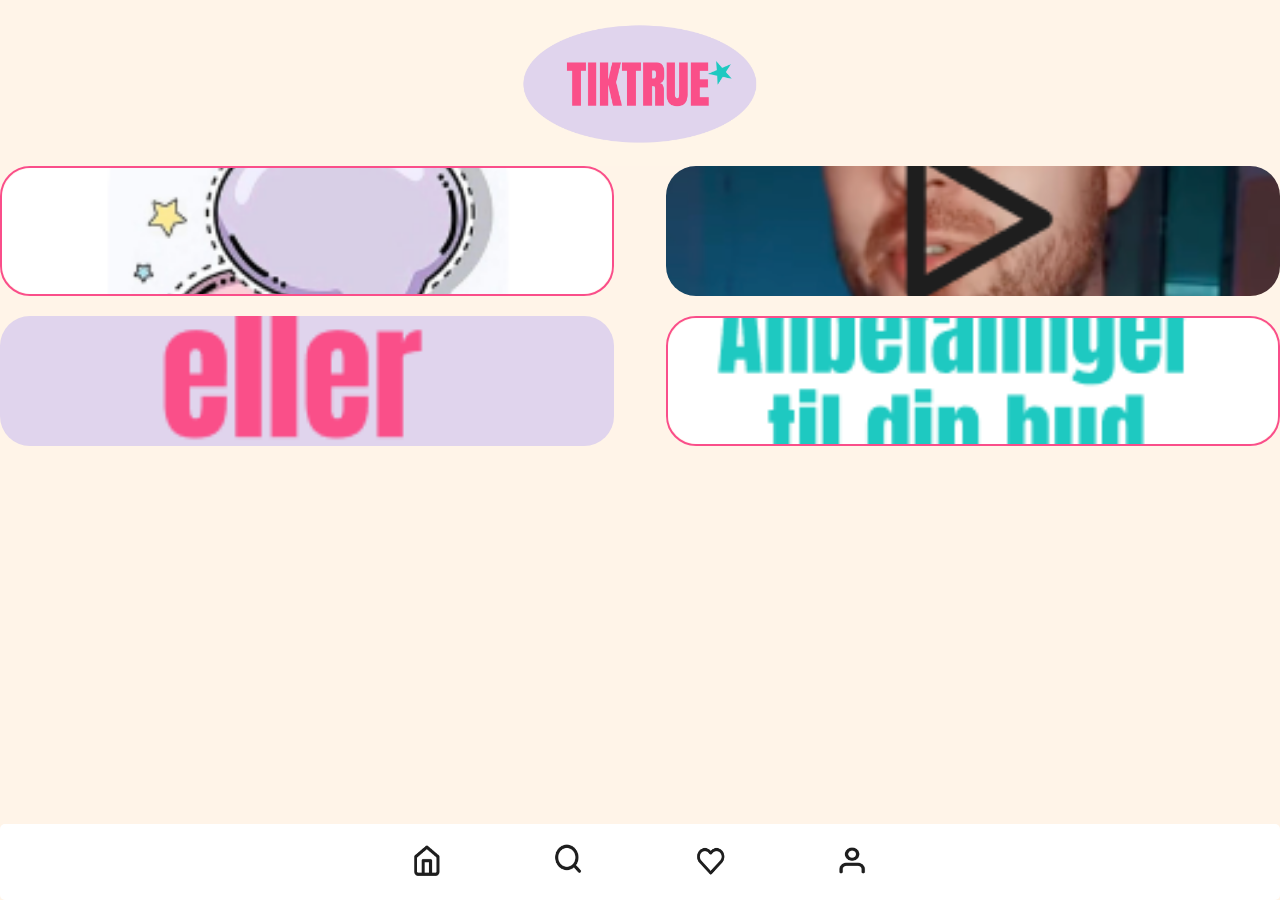
<file: index.html>
<!DOCTYPE html>
<html lang="en">
<head>
    <!-- Head indeholder metadata, stylesheets og skrifttyper -->
    <head>
        <!--Vigtige metatags, sikrer at alle bogstaver vises korrekt -->
        <meta charset="UTF-8">
        <!-- gør at siden tilpasser sig skærmstørrelser -->
        <meta name="viewport" content="width=device-width, initial-scale=1">
        <!-- Titel på siden i browseren -->
        <title>TikTrue app</title>
        <!-- Bootstrap link CSS, hjælper med farver og knapper -->
        <link rel="stylesheet" href="https://cdn.jsdelivr.net/npm/bootstrap@4.4.1/dist/css/bootstrap.min.css">
        <!-- Min egen CSS -->
        <link rel="stylesheet" href="stylesheet.css">
        <!-- Google fonts -->
        <link rel="preconnect" href="https://fonts.googleapis.com">
        <link rel="preconnect" href="https://fonts.gstatic.com" crossorigin>
        <link href="https://fonts.googleapis.com/css2?family=Poppins:wght@400;700&display=swap" rel="stylesheet">
    </head>

<body>
<!-- Alt synligt inhold -->

<!-- Hele appens indhold samles i denne container. Det gør det nemt at styre layout med CSS. -->
<div class="app-container">
    <!-- logo på appen -->
<header class="logo-header">
    <img src="billeder/LOGO.png" alt="TikTrue logo" class="logo-img" />
</header>


    <main>
        <!-- Første række -->
        <section class="card-row">
            <!-- Hver <a> er et link der ligner et kort, med billede -->
            <a href="quiz.html" class="Quiz-card">
                <img src="billeder/Quiz.png" alt="Quiz" />
            </a>
            <a href="video.html" class="video-card">
                <img src="billeder/Video.png" alt="Video" />
            </a>
        </section>

        <!-- Anden række -->

        <section class="card-row">
            <!-- Hver <a> er et link der ligner et kort, med billede -->
            <a href="sandtellerfalsk.html" class="sandtelfalsk-card">
                <img src="billeder/Sandtelfalsk.png" alt="Sandt eller falsk" />
            </a>
            <a href="anbefalinger.html" class="Anbefalinger-card">
                <img src="billeder/Anbefalinger.png" alt="Anbefalinger" />
            </a>
        </section>
    </main>

</div>
</body>





<footer>
<!-- Navigationen i bunden af siden -->

<ul class="nav justify-content-center Button-nav bundnav">

    <!-- Første punkt i navigationen -->
    <li class="nav-item">
        <!-- Link til forsiden -->
        <a class="nav-link active" aria-current="page" href="index.html">
            <!-- Ikon, hus -->
            <img src="billeder/house.png" height="40px" width="50px">
        </a>
    </li>

    <!-- Næste punkt i navigationen -->
    <li class="nav-item">
        <!-- Link til søgefunktionen -->
        <a class="nav-link" href="soegefunktion.html">
            <!-- Ikon, søg -->
            <img src="billeder/search.png" height="40px" width="50px">
        </a>
    </li>

    <!-- Næste punkt i navigationen -->
    <li class="nav-item">
        <!-- Link til like funktionen -->
        <a class="nav-link" href="likefunktion.html">
            <!-- Ikon, hjerte -->
            <img src="billeder/heart.png" height="40px" width="50px">
        </a>
    </li>

    <!-- Næste punkt i navigationen -->
    <li class="nav-item">
        <!-- Link til profil -->
        <a class="nav-link" href="profil.html">
            <!-- Ikon, person -->
            <img src="billeder/person.png" height="40px" width="50px">
        </a>
    </li>
</ul>
</footer>

<!-- bootstraps javascript som gør knapper osv interaktive -->
<script src="https://cdn.jsdelivr.net/npm/bootstrap@5.3.6/dist/js/bootstrap.bundle.min.js" integrity="sha384-j1CDi7MgGQ12Z7Qab0qlWQ/Qqz24Gc6BM0thvEMVjHnfYGF0rmFCozFSxQBxwHKO" crossorigin="anonymous"></script>
</body>
</html>
</file>
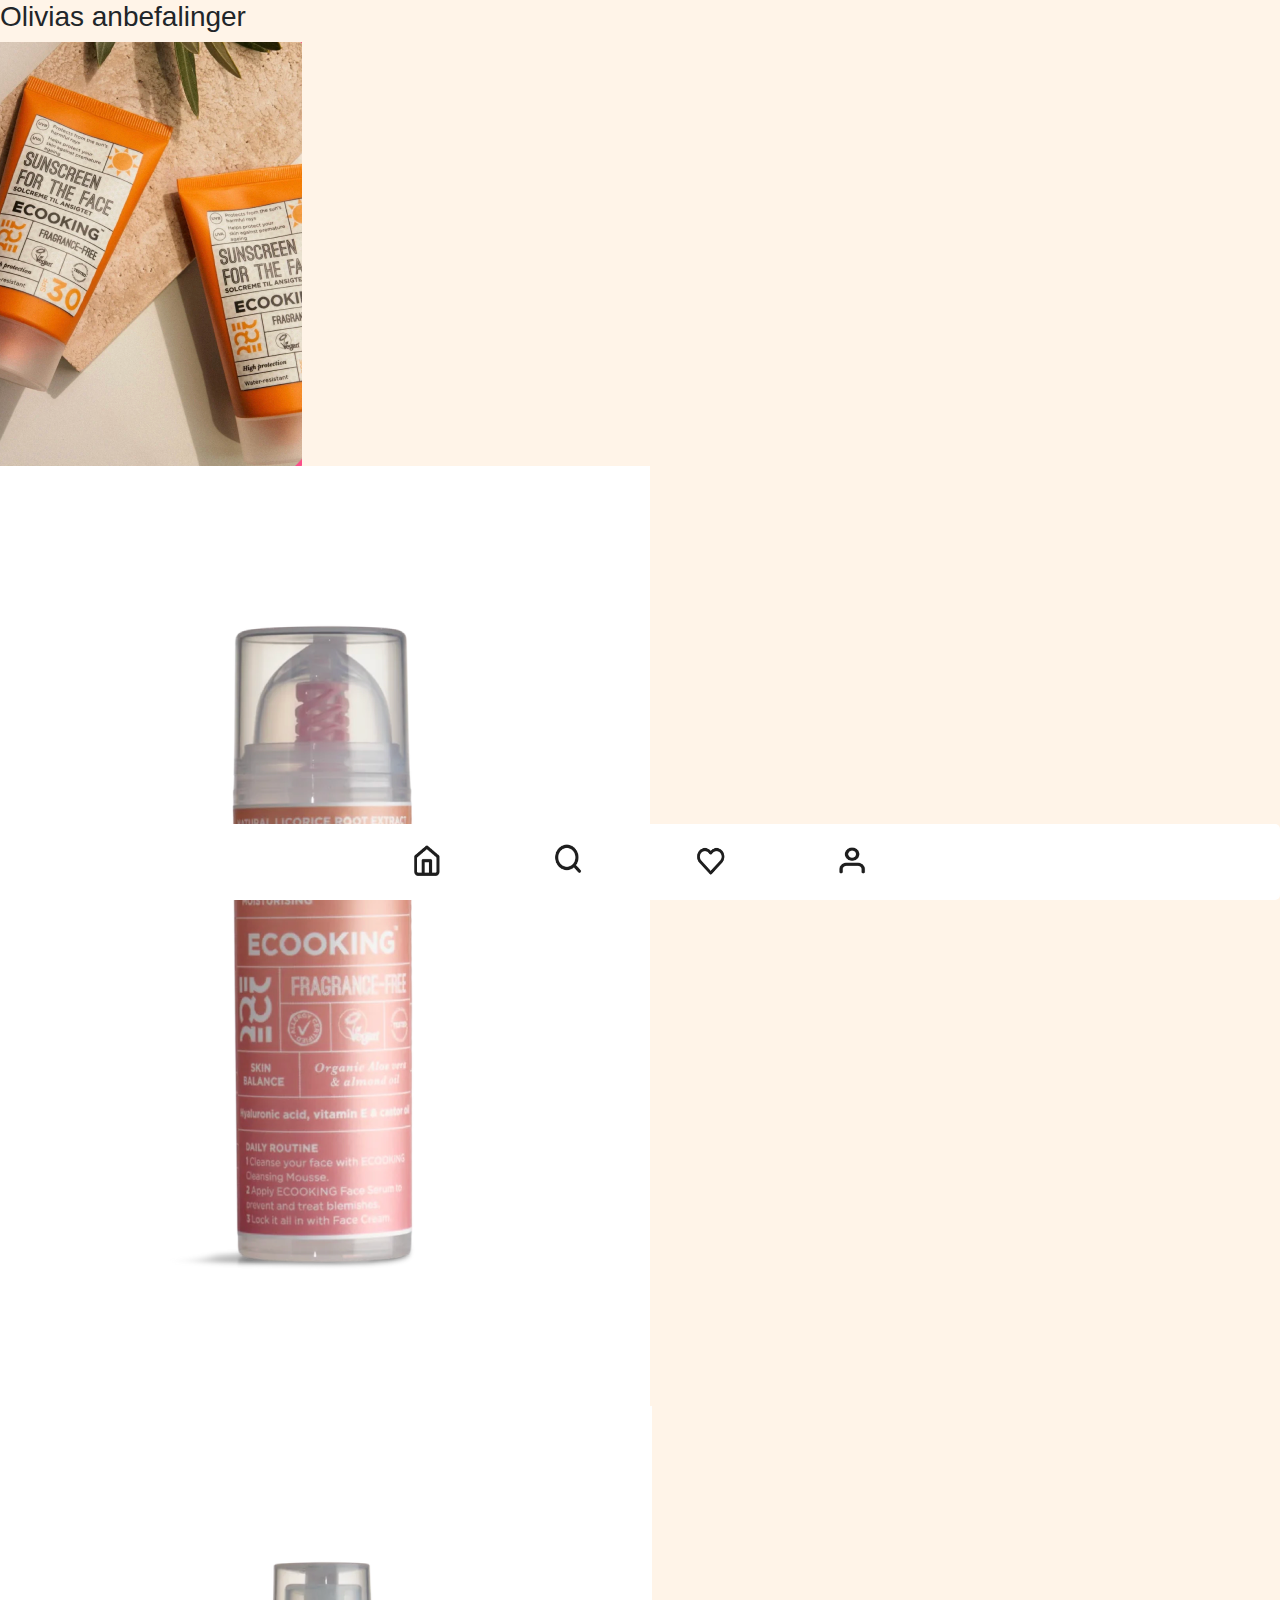
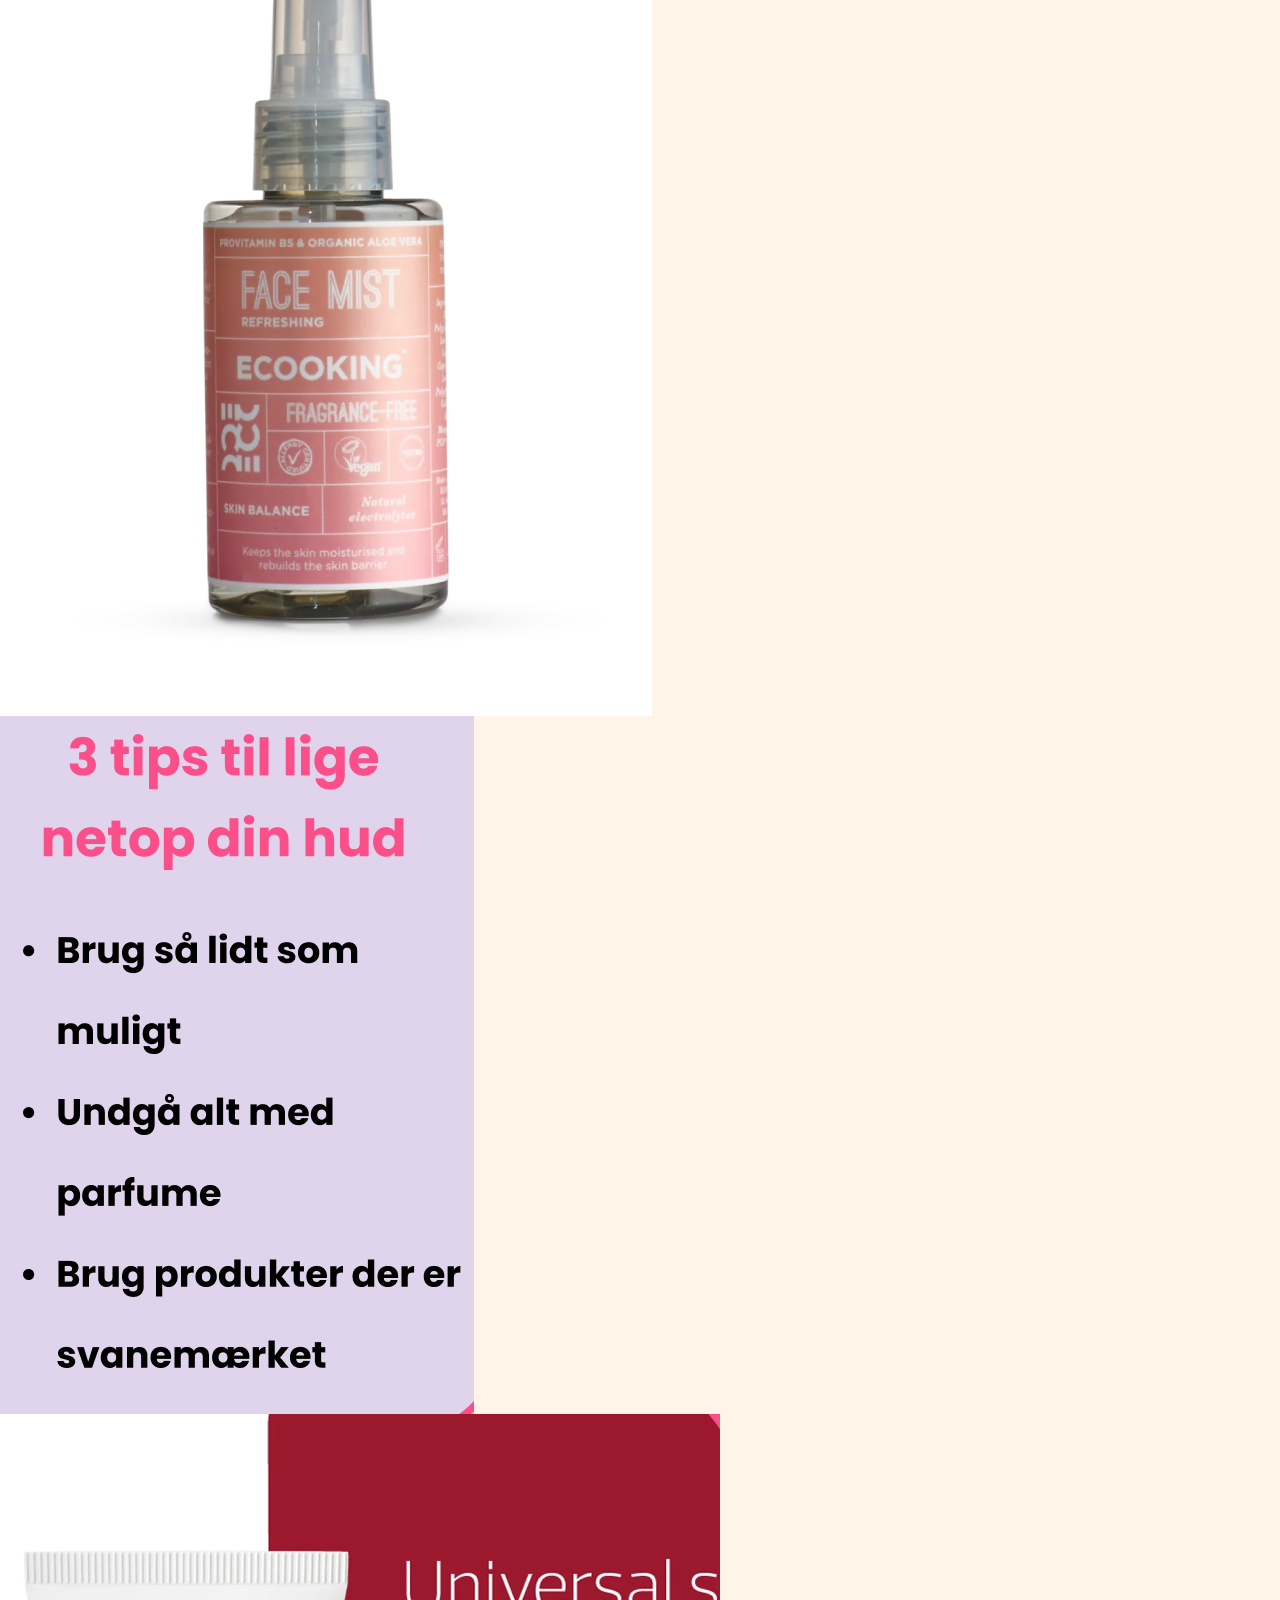
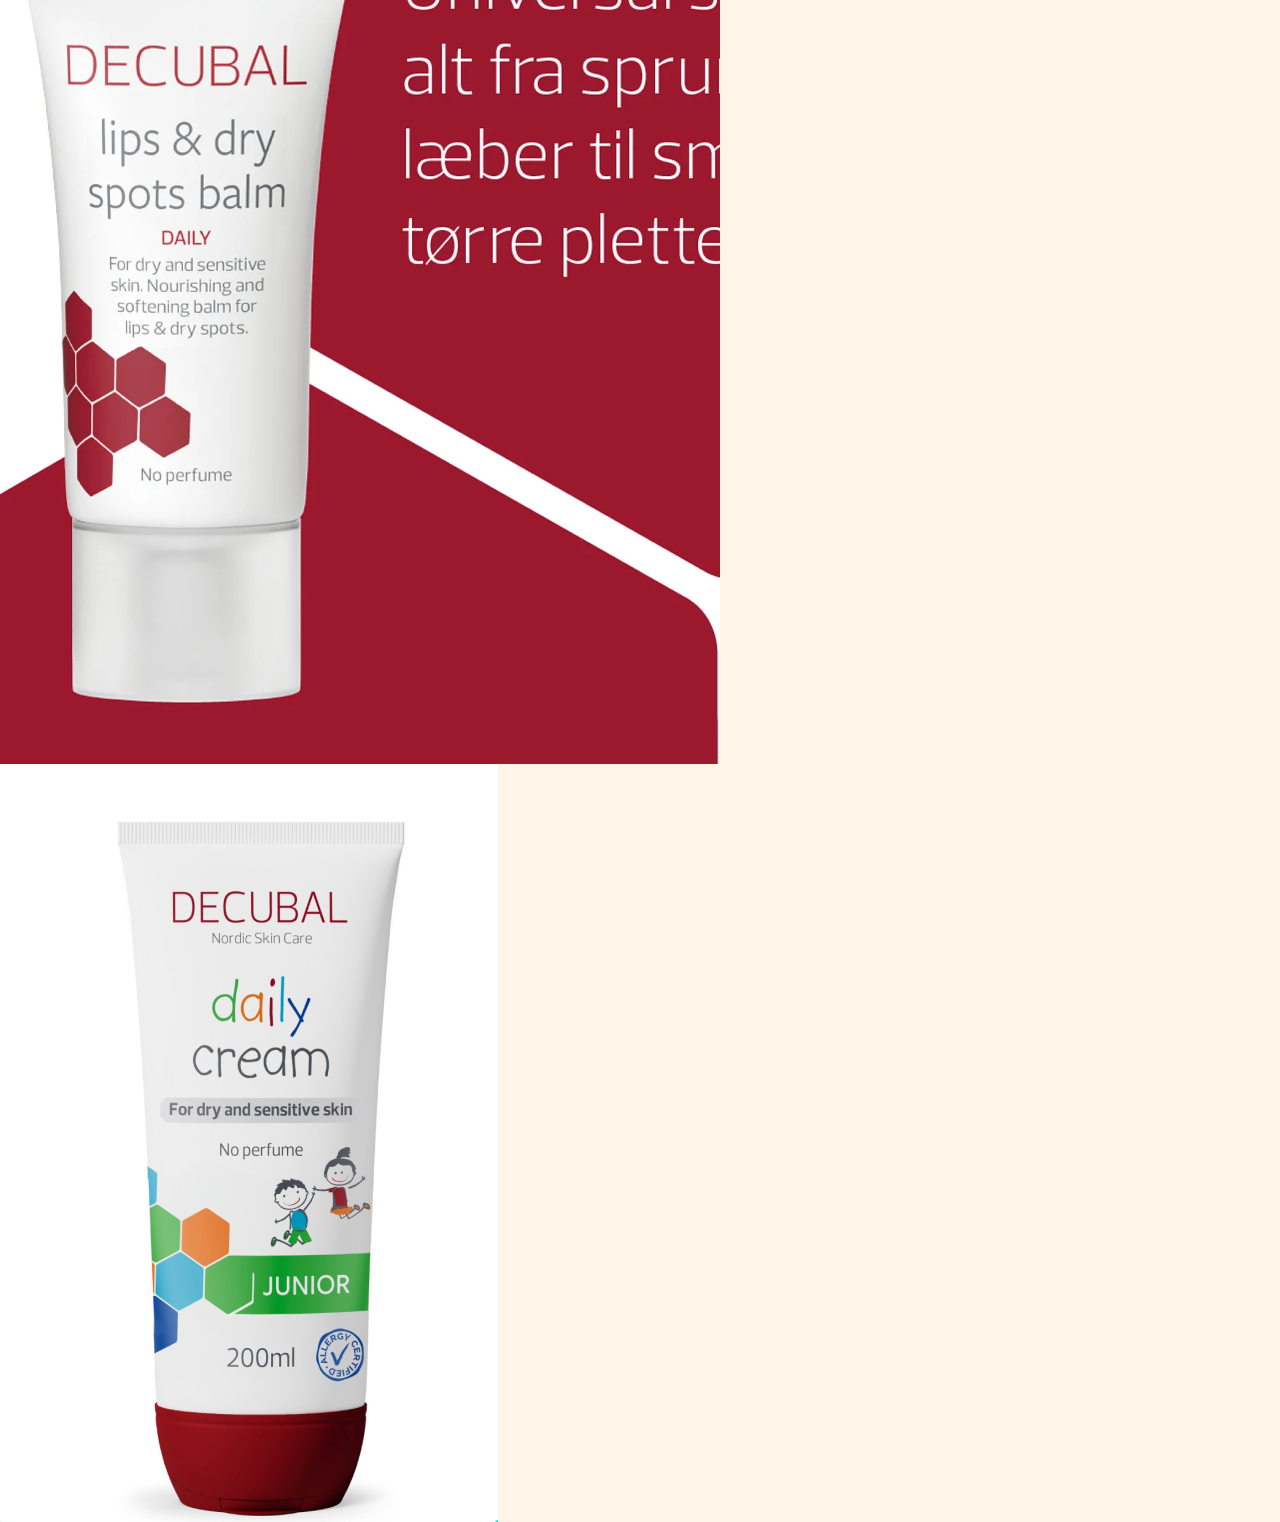
<file: anbefalinger.html>
<!DOCTYPE html>
<html lang="en">
<head>
    <!-- Head indeholder metadata, stylesheets og skrifttyper -->
    <head>
        <!--Vigtige metatags, sikrer at alle bogstaver vises korrekt -->
        <meta charset="UTF-8">
        <!-- gør at siden tilpasser sig skærmstørrelser -->
        <meta name="viewport" content="width=device-width, initial-scale=1">
        <!-- Titel på siden i browseren -->
        <title>TikTrue app</title>
        <!-- Bootstrap link CSS, hjælper med farver og knapper -->
        <link rel="stylesheet" href="https://cdn.jsdelivr.net/npm/bootstrap@4.4.1/dist/css/bootstrap.min.css">
        <!-- Min egen CSS -->
        <link rel="stylesheet" href="stylesheet.css">
        <!-- Google fonts -->
        <link rel="preconnect" href="https://fonts.googleapis.com">
        <link rel="preconnect" href="https://fonts.gstatic.com" crossorigin>
        <link href="https://fonts.googleapis.com/css2?family=Poppins:wght@400;700&display=swap" rel="stylesheet">
    </head>

<body>


<header>
    <h3 class="Oliviasanbefalinger">Olivias anbefalinger</h3>
</header>

    <main>
        <section class="card-anbefaling">

            <div class="solcremer-card">
                <img src="billeder/ecookingsolcremer.png" alt="Ecooking solcremer" />
            </div>


        <div class="ecookingcream-card">
            <img src="billeder/ecooking1.png" alt="Ecooking" />
        </div>




            <div class="ecookingto-card">
                <img src="billeder/ecooking2.png" alt="Ecooking" />
            </div>


            <div class="tretips-card">
                <img src="billeder/tretips.png" alt="Tre tips" />
            </div>


        <div class="decubal-card">
            <img src="billeder/decubal.png" alt="Decubal" />
        </div>


            <div class="decubalto-card">
                <img src="billeder/decubalkids.png" alt="Decubal" />
            </div>

    </section>

</main>





<footer>
    <!-- Navigation med knapper centreret -->
    <ul class="nav justify-content-center Button-nav bundnav">

        <!-- Første punkt i navigationen -->
        <li class="nav-item">
            <!-- Link til forsiden -->
            <a class="nav-link active" aria-current="page" href="index.html">
                <!-- Ikon, hus -->
                <img src="billeder/house.png" height="40px" width="50px">
            </a>
        </li>

        <!-- Næste punkt i navigationen -->
        <li class="nav-item">
            <!-- Link til søgefunktionen -->
            <a class="nav-link" href="soegefunktion.html">
                <!-- Ikon, søg -->
                <img src="billeder/search.png" height="40px" width="50px">
            </a>
        </li>

        <!-- Næste punkt i navigationen -->
        <li class="nav-item">
            <!-- Link til like funktionen -->
            <a class="nav-link" href="likefunktion.html">
                <!-- Ikon, hjerte -->
                <img src="billeder/heart.png" height="40px" width="50px">
            </a>
        </li>

        <!-- Næste punkt i navigationen -->
        <li class="nav-item">
            <!-- Link til profil -->
            <a class="nav-link" href="profil.html">
                <!-- Ikon, person -->
                <img src="billeder/person.png" height="40px" width="50px">
            </a>
        </li>
    </ul>
</footer>

<script src="https://cdn.jsdelivr.net/npm/bootstrap@5.3.6/dist/js/bootstrap.bundle.min.js" integrity="sha384-j1CDi7MgGQ12Z7Qab0qlWQ/Qqz24Gc6BM0thvEMVjHnfYGF0rmFCozFSxQBxwHKO" crossorigin="anonymous"></script>
</body>
</html>
</file>
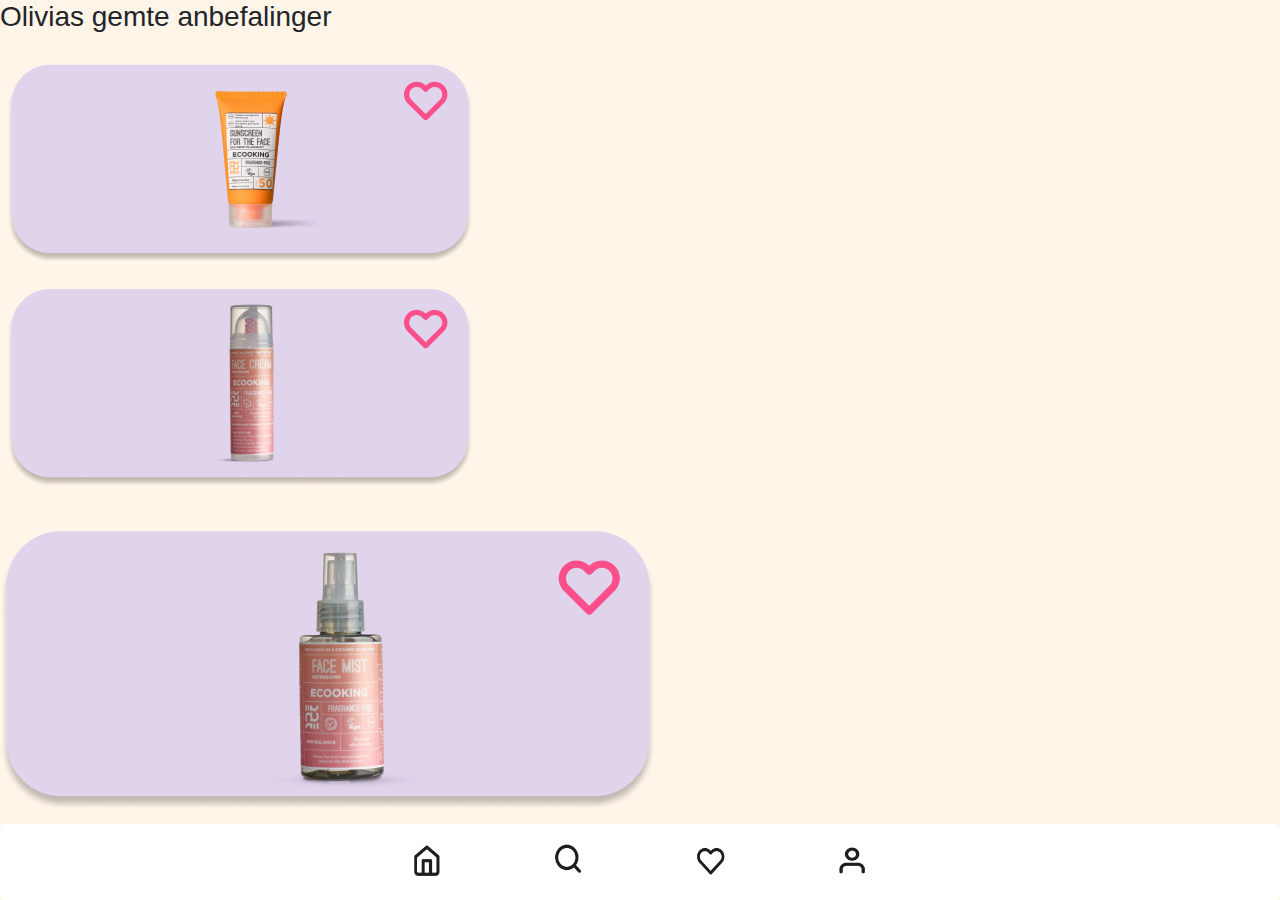
<file: likefunktion.html>
<!DOCTYPE html>
<html lang="en">
<head>
    <!-- Head indeholder metadata, stylesheets og skrifttyper -->
    <head>
        <!--Vigtige metatags, sikrer at alle bogstaver vises korrekt -->
        <meta charset="UTF-8">
        <!-- gør at siden tilpasser sig skærmstørrelser -->
        <meta name="viewport" content="width=device-width, initial-scale=1">
        <!-- Titel på siden i browseren -->
        <title>TikTrue app</title>
        <!-- Bootstrap link CSS, hjælper med farver og knapper -->
        <link rel="stylesheet" href="https://cdn.jsdelivr.net/npm/bootstrap@4.4.1/dist/css/bootstrap.min.css">
        <!-- Min egen CSS -->
        <link rel="stylesheet" href="stylesheet.css">
        <!-- Google fonts -->
        <link rel="preconnect" href="https://fonts.googleapis.com">
        <link rel="preconnect" href="https://fonts.gstatic.com" crossorigin>
        <link href="https://fonts.googleapis.com/css2?family=Poppins:wght@400;700&display=swap" rel="stylesheet">
    </head>
<body>



    <header>
<h3 class="Oliviasgemte">Olivias gemte anbefalinger</h3>
    </header>

    <main>

    <section class="Likede-cards">
<!-- Første billede -->
        <div class="Produkt1">
            <img src="billeder/Produkt1.png" alt="Produkt1" />
        </div>
        <!-- Andet billede -->
        <div class="Produkt2">
            <img src="billeder/Produkt2.png" alt="Produkt2" />
        </div>
        <!-- Tredje billede -->
        <div class="Produkt3">
            <img src="billeder/Produkt3.png" alt="Produkt3" />
        </div>

    </section>

</main>



<footer>
    <!-- Navigationen i bunden af siden  -->
    <ul class="nav justify-content-center Button-nav bundnav">

        <!-- Første punkt i navigationen -->
        <li class="nav-item">
            <!-- Link til forsiden -->
            <a class="nav-link active" aria-current="page" href="index.html">
                <!-- Ikon, hus -->
                <img src="billeder/house.png" height="40px" width="50px">
            </a>
        </li>

        <!-- Næste punkt i navigationen -->
        <li class="nav-item">
            <!-- Link til søgefunktionen -->
            <a class="nav-link" href="soegefunktion.html">
                <!-- Ikon, søg -->
                <img src="billeder/search.png" height="40px" width="50px">
            </a>
        </li>

        <!-- Næste punkt i navigationen -->
        <li class="nav-item">
            <!-- Link til like funktionen -->
            <a class="nav-link" href="likefunktion.html">
                <!-- Ikon, hjerte -->
                <img src="billeder/heart.png" height="40px" width="50px">
            </a>
        </li>

        <!-- Næste punkt i navigationen -->
        <li class="nav-item">
            <!-- Link til profil -->
            <a class="nav-link" href="profil.html">
                <!-- Ikon, person -->
                <img src="billeder/person.png" height="40px" width="50px">
            </a>
        </li>
    </ul>
</footer>

</body>
</html>
</file>
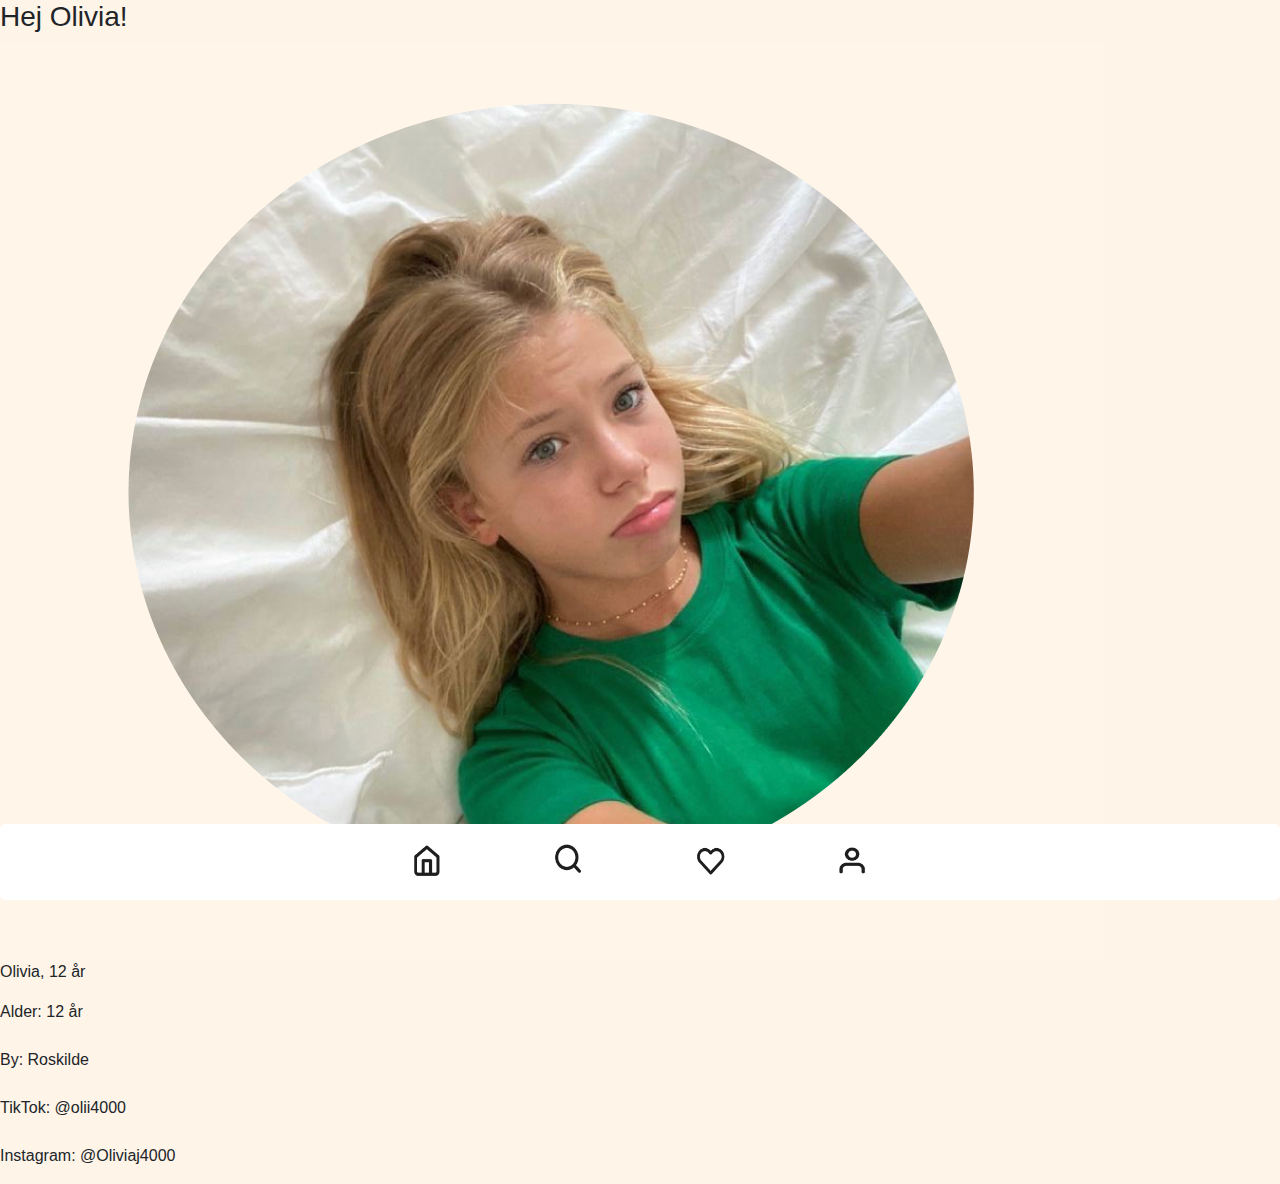
<file: profil.html>
<!DOCTYPE html>
<html lang="en">
<head>
    <!-- Head indeholder metadata, stylesheets og skrifttyper -->
    <head>
        <!--Vigtige metatags, sikrer at alle bogstaver vises korrekt -->
        <meta charset="UTF-8">
        <!-- gør at siden tilpasser sig skærmstørrelser -->
        <meta name="viewport" content="width=device-width, initial-scale=1">
        <!-- Titel på siden i browseren -->
        <title>TikTrue app</title>
        <!-- Bootstrap link CSS, hjælper med farver og knapper -->
        <link rel="stylesheet" href="https://cdn.jsdelivr.net/npm/bootstrap@4.4.1/dist/css/bootstrap.min.css">
        <!-- Min egen CSS -->
        <link rel="stylesheet" href="stylesheet.css">
        <!-- Google fonts -->
        <link rel="preconnect" href="https://fonts.googleapis.com">
        <link rel="preconnect" href="https://fonts.gstatic.com" crossorigin>
        <link href="https://fonts.googleapis.com/css2?family=Poppins:wght@400;700&display=swap" rel="stylesheet">
    </head>

<body>

    <main>

        <h3 class="Hej">Hej Olivia!</h3>

        <section class="profilbillede">
        <img src="billeder/profilbillede.png" alt="profilbillede"/>
        </section>

        <section>

            <div class="navneboks">
                <p>
                    Olivia, 12 år
                </p>
            </div>

            <div class="beskrivelsesboks">
                <p class="navnogalder">
                    Alder: 12 år
                    <br>
                    <br>
                    By: Roskilde
                    <br>
                    <br>
                    TikTok: @olii4000
                    <br>
                    <br>
                    Instagram: @Oliviaj4000
                </p>
            </div>


        </section>




    </main>


</body>





<footer>
    <!-- Navigationen i bunden af siden  -->
    <ul class="nav justify-content-center Button-nav bundnav">

        <!-- Første punkt i navigationen -->
        <li class="nav-item">
            <!-- Link til forsiden -->
            <a class="nav-link active" aria-current="page" href="index.html">
                <!-- Ikon, hus -->
                <img src="billeder/house.png" height="40px" width="50px">
            </a>
        </li>

        <!-- Næste punkt i navigationen -->
        <li class="nav-item">
            <!-- Link til søgefunktionen -->
            <a class="nav-link" href="soegefunktion.html">
                <!-- Ikon, søg -->
                <img src="billeder/search.png" height="40px" width="50px">
            </a>
        </li>

        <!-- Næste punkt i navigationen -->
        <li class="nav-item">
            <!-- Link til like funktionen -->
            <a class="nav-link" href="likefunktion.html">
                <!-- Ikon, hjerte -->
                <img src="billeder/heart.png" height="40px" width="50px">
            </a>
        </li>

        <!-- Næste punkt i navigationen -->
        <li class="nav-item">
            <!-- Link til profil -->
            <a class="nav-link" href="profil.html">
                <!-- Ikon, person -->
                <img src="billeder/person.png" height="40px" width="50px">
            </a>
        </li>
    </ul>
</footer>

<script src="https://cdn.jsdelivr.net/npm/bootstrap@5.3.6/dist/js/bootstrap.bundle.min.js" integrity="sha384-j1CDi7MgGQ12Z7Qab0qlWQ/Qqz24Gc6BM0thvEMVjHnfYGF0rmFCozFSxQBxwHKO" crossorigin="anonymous"></script>
</body>
</html>
</file>
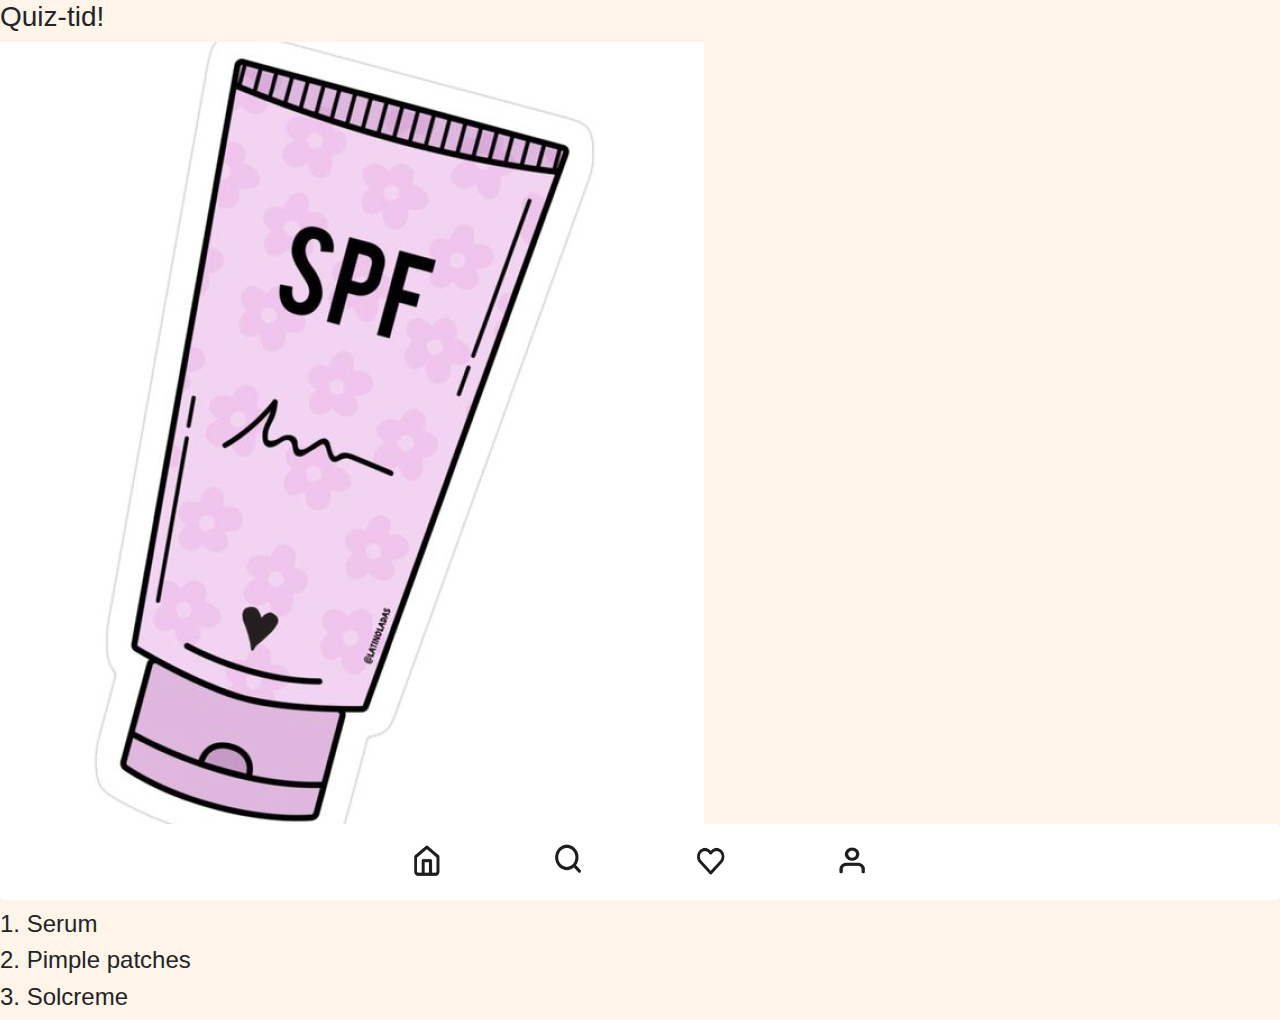
<file: quiz.html>
<!DOCTYPE html>
<html lang="en">
<head>
    <!-- Head indeholder metadata, stylesheets og skrifttyper -->
    <head>
        <!--Vigtige metatags, sikrer at alle bogstaver vises korrekt -->
        <meta charset="UTF-8">
        <!-- gør at siden tilpasser sig skærmstørrelser -->
        <meta name="viewport" content="width=device-width, initial-scale=1">
        <!-- Titel på siden i browseren -->
        <title>TikTrue app</title>
        <!-- Bootstrap link CSS, hjælper med farver og knapper -->
        <link rel="stylesheet" href="https://cdn.jsdelivr.net/npm/bootstrap@4.4.1/dist/css/bootstrap.min.css">
        <!-- Min egen CSS -->
        <link rel="stylesheet" href="stylesheet.css">
        <!-- Google fonts -->
        <link rel="preconnect" href="https://fonts.googleapis.com">
        <link rel="preconnect" href="https://fonts.gstatic.com" crossorigin>
        <link href="https://fonts.googleapis.com/css2?family=Poppins:wght@400;700&display=swap" rel="stylesheet">
    </head>

<body>


    <header>
<h3 class="Quiztid">Quiz-tid!</h3>
    </header>


    <main>
        <!-- boksen hvor quizzen er i -->
        <section class="Quizboks">
            <img src="billeder/spf.png" alt="spf" class="spf"/>

            <br>
            <br>

            <!-- spørgsmålet -->
            <section class="spørgsmålet">
            <p>Hvilket hudplejeprodukt er som en superhelt i forklædning, og beskytter dig, selv når det er overskyet?</p>
            </section>

            <!-- svarmulighederne -->
            <section class="svarene">

                <!-- første svar -->
                <div class="serum">
                    <h4>1. Serum</h4>
                </div>

                <!-- andet svar -->
                <div class="pimplepacthes">
                    <h4>2. Pimple patches</h4>
                </div>

                <!-- tredje svar -->
                <div class="solcreme">
                    <h4>3. Solcreme</h4>
                </div>

            </section>

    </main>

<footer>
    <!-- Navigationen i bunden af siden  -->
    <ul class="nav justify-content-center Button-nav bundnav">

        <!-- Første punkt i navigationen -->
        <li class="nav-item">
            <!-- Link til forsiden -->
            <a class="nav-link active" aria-current="page" href="index.html">
                <!-- Ikon, hus -->
                <img src="billeder/house.png" height="40px" width="50px">
            </a>
        </li>

        <!-- Næste punkt i navigationen -->
        <li class="nav-item">
            <!-- Link til søgefunktionen -->
            <a class="nav-link" href="soegefunktion.html">
                <!-- Ikon, søg -->
                <img src="billeder/search.png" height="40px" width="50px">
            </a>
        </li>

        <!-- Næste punkt i navigationen -->
        <li class="nav-item">
            <!-- Link til like funktionen -->
            <a class="nav-link" href="likefunktion.html">
                <!-- Ikon, hjerte -->
                <img src="billeder/heart.png" height="40px" width="50px">
            </a>
        </li>

        <!-- Næste punkt i navigationen -->
        <li class="nav-item">
            <!-- Link til profil -->
            <a class="nav-link" href="profil.html">
                <!-- Ikon, person -->
                <img src="billeder/person.png" height="40px" width="50px">
            </a>
        </li>
    </ul>
</footer>
</body>

<script src="https://cdn.jsdelivr.net/npm/bootstrap@5.3.6/dist/js/bootstrap.bundle.min.js" integrity="sha384-j1CDi7MgGQ12Z7Qab0qlWQ/Qqz24Gc6BM0thvEMVjHnfYGF0rmFCozFSxQBxwHKO" crossorigin="anonymous"></script>




</body>
</html>
</file>
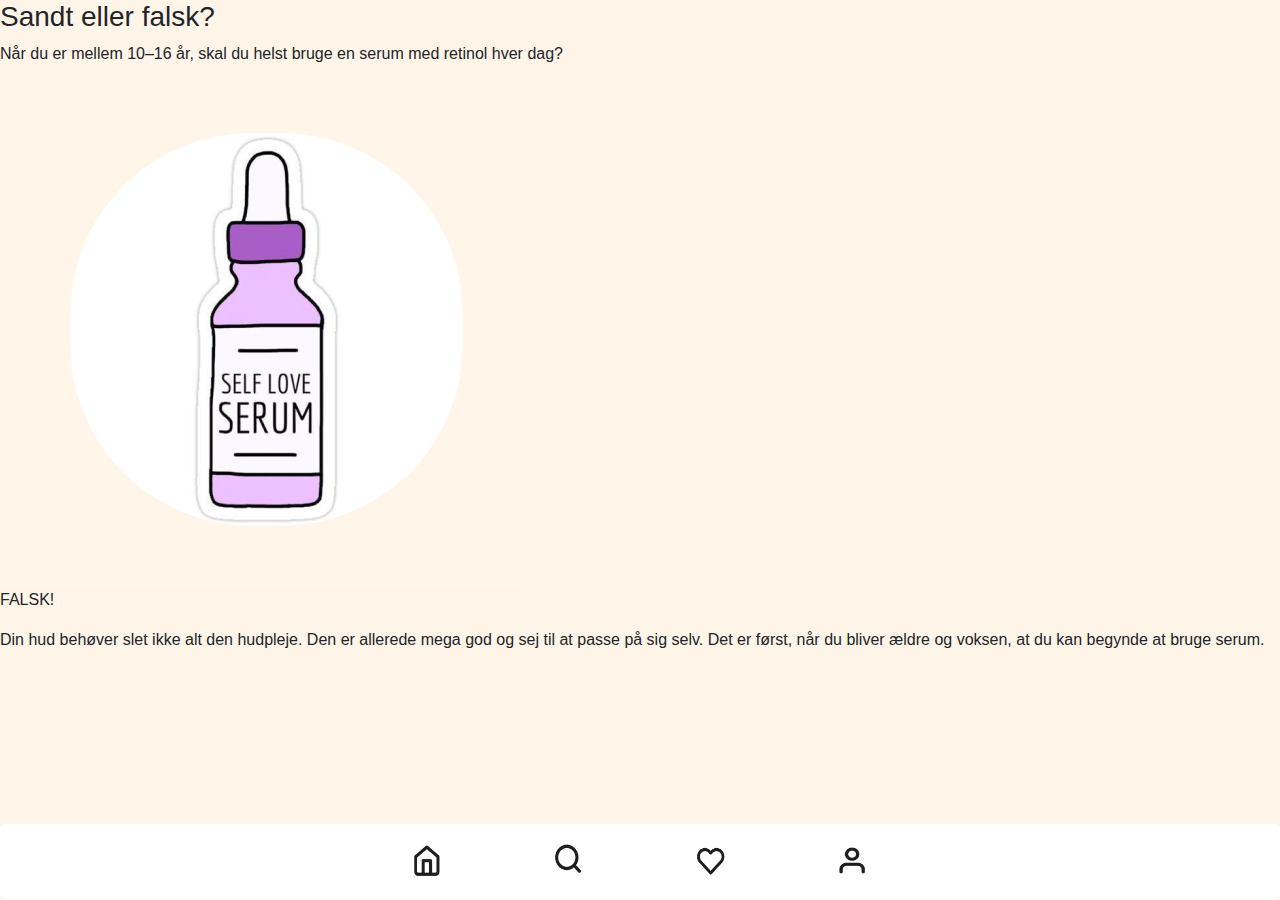
<file: sandtellerfalsk.html>
<!DOCTYPE html>
<html lang="en">
<head>
    <!-- Head indeholder metadata, stylesheets og skrifttyper -->
    <head>
        <!--Vigtige metatags, sikrer at alle bogstaver vises korrekt -->
        <meta charset="UTF-8">
        <!-- gør at siden tilpasser sig skærmstørrelser -->
        <meta name="viewport" content="width=device-width, initial-scale=1">
        <!-- Titel på siden i browseren -->
        <title>TikTrue app</title>
        <!-- Bootstrap link CSS, hjælper med farver og knapper -->
        <link rel="stylesheet" href="https://cdn.jsdelivr.net/npm/bootstrap@4.4.1/dist/css/bootstrap.min.css">
        <!-- Min egen CSS -->
        <link rel="stylesheet" href="stylesheet.css">
        <!-- Google fonts -->
        <link rel="preconnect" href="https://fonts.googleapis.com">
        <link rel="preconnect" href="https://fonts.gstatic.com" crossorigin>
        <link href="https://fonts.googleapis.com/css2?family=Poppins:wght@400;700&display=swap" rel="stylesheet">
    </head>

<body>


<header>
<h3 class="Sandt eller falsk?">Sandt eller falsk?</h3>
</header>

<main>

<section class="sandtelfalskboks">

    <p class="Tekstserum">
        Når du er mellem 10–16 år, skal du helst bruge en serum med retinol hver dag?
    </p>

    <div class="serumbillede">
        <img src="billeder/serum.png" alt="Serum">
    </div>

</section>



<section class="Falskboks">

    <div class="falsktekst">
        <p class="FALSK">FALSK!</p>
    </div>


    <div class="Forklaringen">
        <p>Din hud behøver slet ikke alt den hudpleje.
            Den er allerede mega god og sej til at passe på sig selv. Det er først, når du bliver ældre og voksen,
            at du kan begynde at bruge serum. </p>
    </div>

</section>

</main>



<footer>
    <!-- Navigationen i bunden af siden  -->
    <ul class="nav justify-content-center Button-nav bundnav">

        <!-- Første punkt i navigationen -->
        <li class="nav-item">
            <!-- Link til forsiden -->
            <a class="nav-link active" aria-current="page" href="index.html">
                <!-- Ikon, hus -->
                <img src="billeder/house.png" height="40px" width="50px">
            </a>
        </li>

        <!-- Næste punkt i navigationen -->
        <li class="nav-item">
            <!-- Link til søgefunktionen -->
            <a class="nav-link" href="soegefunktion.html">
                <!-- Ikon, søg -->
                <img src="billeder/search.png" height="40px" width="50px">
            </a>
        </li>

        <!-- Næste punkt i navigationen -->
        <li class="nav-item">
            <!-- Link til like funktionen -->
            <a class="nav-link" href="likefunktion.html">
                <!-- Ikon, hjerte -->
                <img src="billeder/heart.png" height="40px" width="50px">
            </a>
        </li>

        <!-- Næste punkt i navigationen -->
        <li class="nav-item">
            <!-- Link til profil -->
            <a class="nav-link" href="profil.html">
                <!-- Ikon, person -->
                <img src="billeder/person.png" height="40px" width="50px">
            </a>
        </li>
    </ul>
</footer>
</body>

<script src="https://cdn.jsdelivr.net/npm/bootstrap@5.3.6/dist/js/bootstrap.bundle.min.js" integrity="sha384-j1CDi7MgGQ12Z7Qab0qlWQ/Qqz24Gc6BM0thvEMVjHnfYGF0rmFCozFSxQBxwHKO" crossorigin="anonymous"></script>




</body>
</html>
</file>
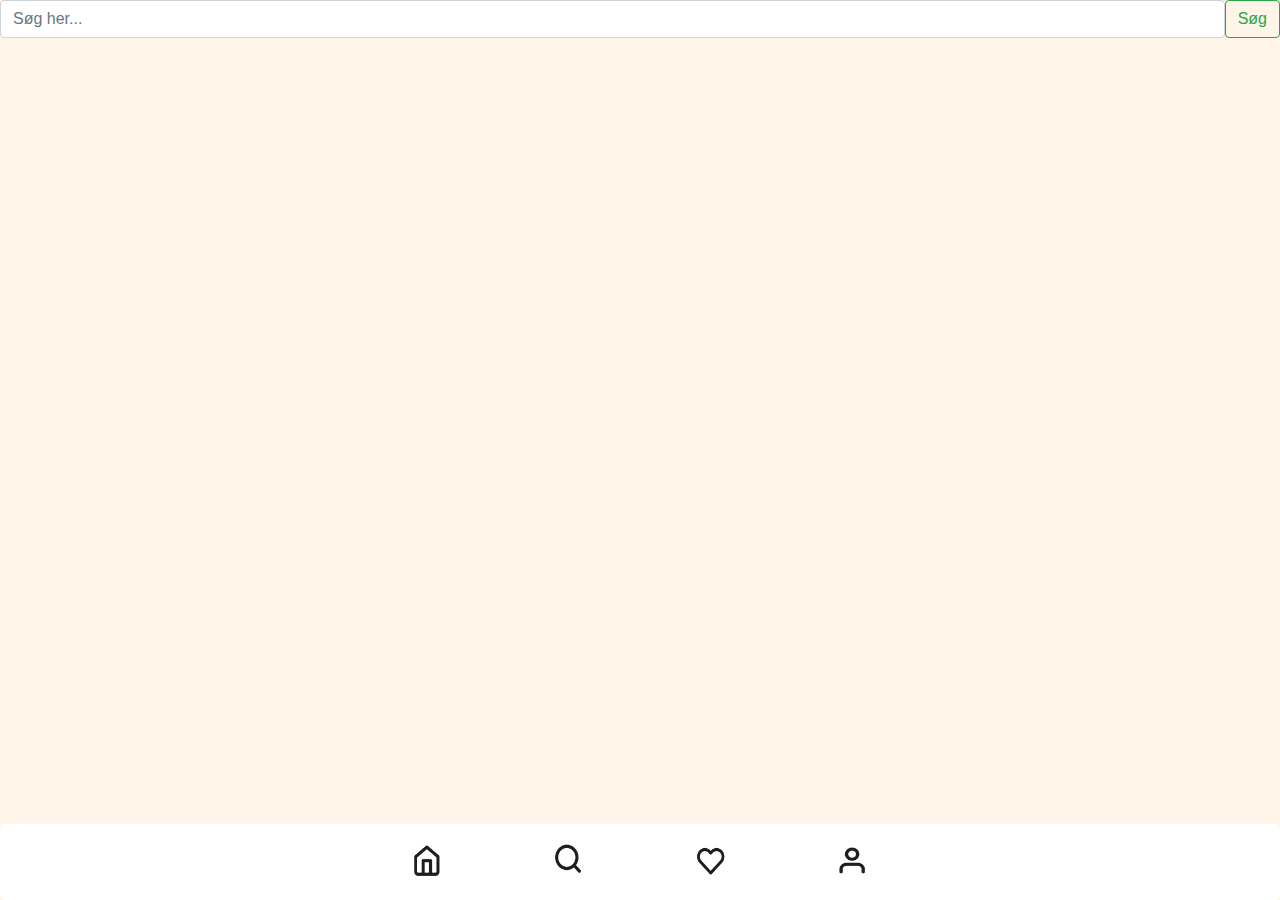
<file: soegefunktion.html>
<!DOCTYPE html>
<html lang="en">
<head>
    <!-- Head indeholder metadata, stylesheets og skrifttyper -->
    <head>
        <!--Vigtige metatags, sikrer at alle bogstaver vises korrekt -->
        <meta charset="UTF-8">
        <!-- gør at siden tilpasser sig skærmstørrelser -->
        <meta name="viewport" content="width=device-width, initial-scale=1">
        <!-- Titel på siden i browseren -->
        <title>TikTrue app</title>
        <!-- Bootstrap link CSS, hjælper med farver og knapper -->
        <link rel="stylesheet" href="https://cdn.jsdelivr.net/npm/bootstrap@4.4.1/dist/css/bootstrap.min.css">
        <!-- Min egen CSS -->
        <link rel="stylesheet" href="stylesheet.css">
        <!-- Google fonts -->
        <link rel="preconnect" href="https://fonts.googleapis.com">
        <link rel="preconnect" href="https://fonts.gstatic.com" crossorigin>
        <link href="https://fonts.googleapis.com/css2?family=Poppins:wght@400;700&display=swap" rel="stylesheet">
    </head>
<body>

<main>

<!-- Form betyder formular -->
    <!-- d-flex betyder den bliver til en flexbox, den gør at det står ved siden af hinanden -->
    <!-- role = giver skærmlæsere en forståelse for hvad det er -->
    <form class="d-flex" role="search">
        <!-- input = feltet hvor man kan skrive sin søgning -->
        <!-- form control = Bootstrap-klasse der giver et pænt, responsivt inputdesign-->
        <input class="form-control me-2" type="search" placeholder="Søg her..." aria-label="Søg">
        <button class="btn btn-outline-success" type="submit">Søg</button>
    </form>

</main>




<footer>
    <!-- Navigationen i bunden af siden  -->
    <ul class="nav justify-content-center Button-nav bundnav">

        <!-- Første punkt i navigationen -->
        <li class="nav-item">
            <!-- Link til forsiden -->
            <a class="nav-link active" aria-current="page" href="index.html">
                <!-- Ikon, hus -->
                <img src="billeder/house.png" height="40px" width="50px">
            </a>
        </li>

        <!-- Næste punkt i navigationen -->
        <li class="nav-item">
            <!-- Link til søgefunktionen -->
            <a class="nav-link" href="soegefunktion.html">
                <!-- Ikon, søg -->
                <img src="billeder/search.png" height="40px" width="50px">
            </a>
        </li>

        <!-- Næste punkt i navigationen -->
        <li class="nav-item">
            <!-- Link til like funktionen -->
            <a class="nav-link" href="likefunktion.html">
                <!-- Ikon, hjerte -->
                <img src="billeder/heart.png" height="40px" width="50px">
            </a>
        </li>

        <!-- Næste punkt i navigationen -->
        <li class="nav-item">
            <!-- Link til profil -->
            <a class="nav-link" href="profil.html">
                <!-- Ikon, person -->
                <img src="billeder/person.png" height="40px" width="50px">
            </a>
        </li>
    </ul>
</footer>
</body>
</html>
</file>
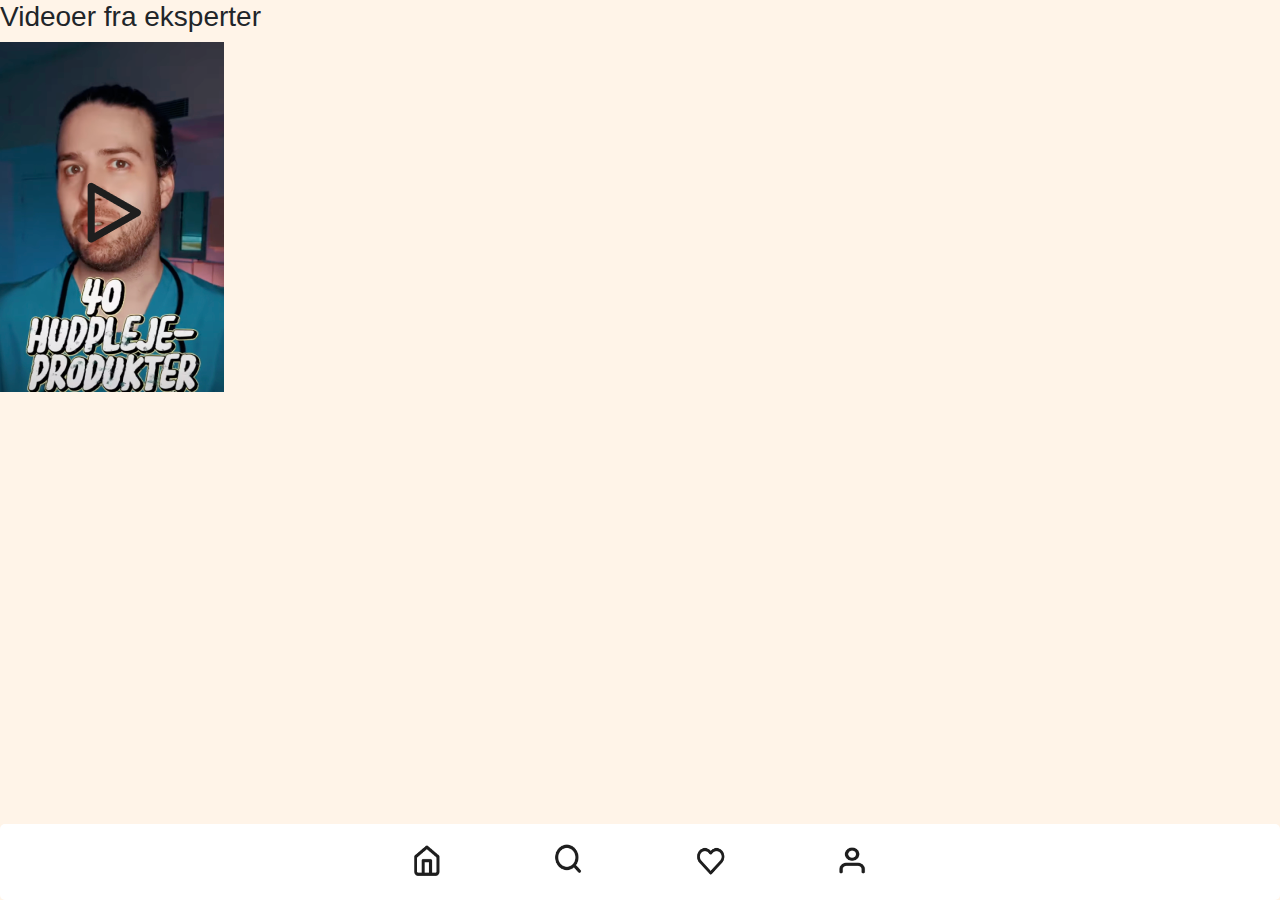
<file: video.html>
<!DOCTYPE html>
<html lang="en">
<head>
    <!-- Head indeholder metadata, stylesheets og skrifttyper -->
    <head>
        <!--Vigtige metatags, sikrer at alle bogstaver vises korrekt -->
        <meta charset="UTF-8">
        <!-- gør at siden tilpasser sig skærmstørrelser -->
        <meta name="viewport" content="width=device-width, initial-scale=1">
        <!-- Titel på siden i browseren -->
        <title>TikTrue app</title>
        <!-- Bootstrap link CSS, hjælper med farver og knapper -->
        <link rel="stylesheet" href="https://cdn.jsdelivr.net/npm/bootstrap@4.4.1/dist/css/bootstrap.min.css">
        <!-- Min egen CSS -->
        <link rel="stylesheet" href="stylesheet.css">
        <!-- Google fonts -->
        <link rel="preconnect" href="https://fonts.googleapis.com">
        <link rel="preconnect" href="https://fonts.gstatic.com" crossorigin>
        <link href="https://fonts.googleapis.com/css2?family=Poppins:wght@400;700&display=swap" rel="stylesheet">
    </head>

<body>


<header>
<h3 class="Videoertildig">Videoer fra eksperter</h3>
</header>

<main>

<section class="Videoboks">
    <a href="https://www.youtube.com/watch?v=H5jO8og1yQo&t=16s"><img src="billeder/Video.png" alt="Video"/></a>
</section>

</main>

</body>



<footer>
    <!-- Navigationen i bunden af siden  -->
    <ul class="nav justify-content-center Button-nav bundnav">

        <!-- Første punkt i navigationen -->
        <li class="nav-item">
            <!-- Link til forsiden -->
            <a class="nav-link active" aria-current="page" href="index.html">
                <!-- Ikon, hus -->
                <img src="billeder/house.png" height="40px" width="50px">
            </a>
        </li>

        <!-- Næste punkt i navigationen -->
        <li class="nav-item">
            <!-- Link til søgefunktionen -->
            <a class="nav-link" href="soegefunktion.html">
                <!-- Ikon, søg -->
                <img src="billeder/search.png" height="40px" width="50px">
            </a>
        </li>

        <!-- Næste punkt i navigationen -->
        <li class="nav-item">
            <!-- Link til like funktionen -->
            <a class="nav-link" href="likefunktion.html">
                <!-- Ikon, hjerte -->
                <img src="billeder/heart.png" height="40px" width="50px">
            </a>
        </li>

        <!-- Næste punkt i navigationen -->
        <li class="nav-item">
            <!-- Link til profil -->
            <a class="nav-link" href="profil.html">
                <!-- Ikon, person -->
                <img src="billeder/person.png" height="40px" width="50px">
            </a>
        </li>
    </ul>
</footer>


</body>
</html>
</file>
<file: stylesheet.css>
body{
    background-color: #fff4e8
}

.logo-header {
    display: flex; /* Gør containeren til en flexbox */
    justify-content: center; /* Centrerer vandret */
}

.logo-img {
    max-width: 300px; /* Billedets max bredde 300px */
    width: 100%; /* Fylder 100% af containeren */
    height: auto; /* Bevarer billedets proportioner, så det ikke ændrer sig */
}

.bundnav{
    background-color: white;
    display: flex; /* Brug flexbox til at placere knapperne på linje */
    gap: 60px; /* Lidt luft mellem knapperne */
    width: 100%;
    border-radius: 5px;
    padding: 10px; /* Skaber luft */
    position: fixed; /* Navbar er låst */
    bottom: 0;        /* Placerer den helt nede i bunden */
    left: 0;          /* Fra venstre kant */
}



/* De fire cards på forsiden */
.card-row {
    display: flex; /* Gør at de fire cards ligger på en række */
    justify-content: space-between; /*Mellemrum mellem dem*/
    margin-bottom: 20px; /* Afstanden imellem cards */
}

/*Udseendet på cards*/
.Quiz-card,
.video-card,
.sandtelfalsk-card,
.Anbefalinger-card {
    width: 48%; /* Hver card fylder ca halvdelen af rækken */
    height: 130px;
    border-radius: 30px;
}

.Quiz-card, .Anbefalinger-card{
    border: 2px solid #FA4E8A /* Den pinke kant */
}

/*Billederne inde i cards*/
.Quiz-card img,
.video-card img,
.sandtelfalsk-card img,
.Anbefalinger-card img {
    /*Billederne fylder hele bredden og højden af cards*/
    width: 100%;
    height: 100%;
    object-fit: cover; /*Billedet får ikke stræk*/
    border-radius: 30px;
}

/* Responsiv mobil */
@media (max-width: 600px) {
    .card-row {
        flex-direction: row; /*Vandret*/
        gap: 20px; /* Mellemrummet mellem cards*/
    }

    /*Bredde og fylde af cards i mobil*/
    .Quiz-card,
    .video-card,
    .sandtelfalsk-card,
    .Anbefalinger-card {
        width: 100%;
        height: 380px;
    }

.Profiltekst{
text-align: center; /* får teksten til at centrere sig i midten */
}

.HejOlivia{
color: #FA4E8A;
    font-weight: bold;
    text-align: left;
    font-size: 20px;
    margin-top: 20px;
    margin-left: 20px;
}

.Profilbillede{
    width: 300px;
    height: 300px;
    object-fit: cover;
    border-radius: 50%;
    margin-bottom: 20px;
}

.Navneboks{
background-color: #FA4E8A;
    color: white;
    padding: 20px;
    border-radius: 30px;
    font-weight: bold;
    width: 300px;
    margin-left: 90px;
}

.Beskrivelseboks{
    background-color: #FA4E8A;
    color: white;
    padding: 20px;
    border-radius: 30px;
    font-weight: bold;
    width: 300px;
    margin-left: 90px;
}
</file>
